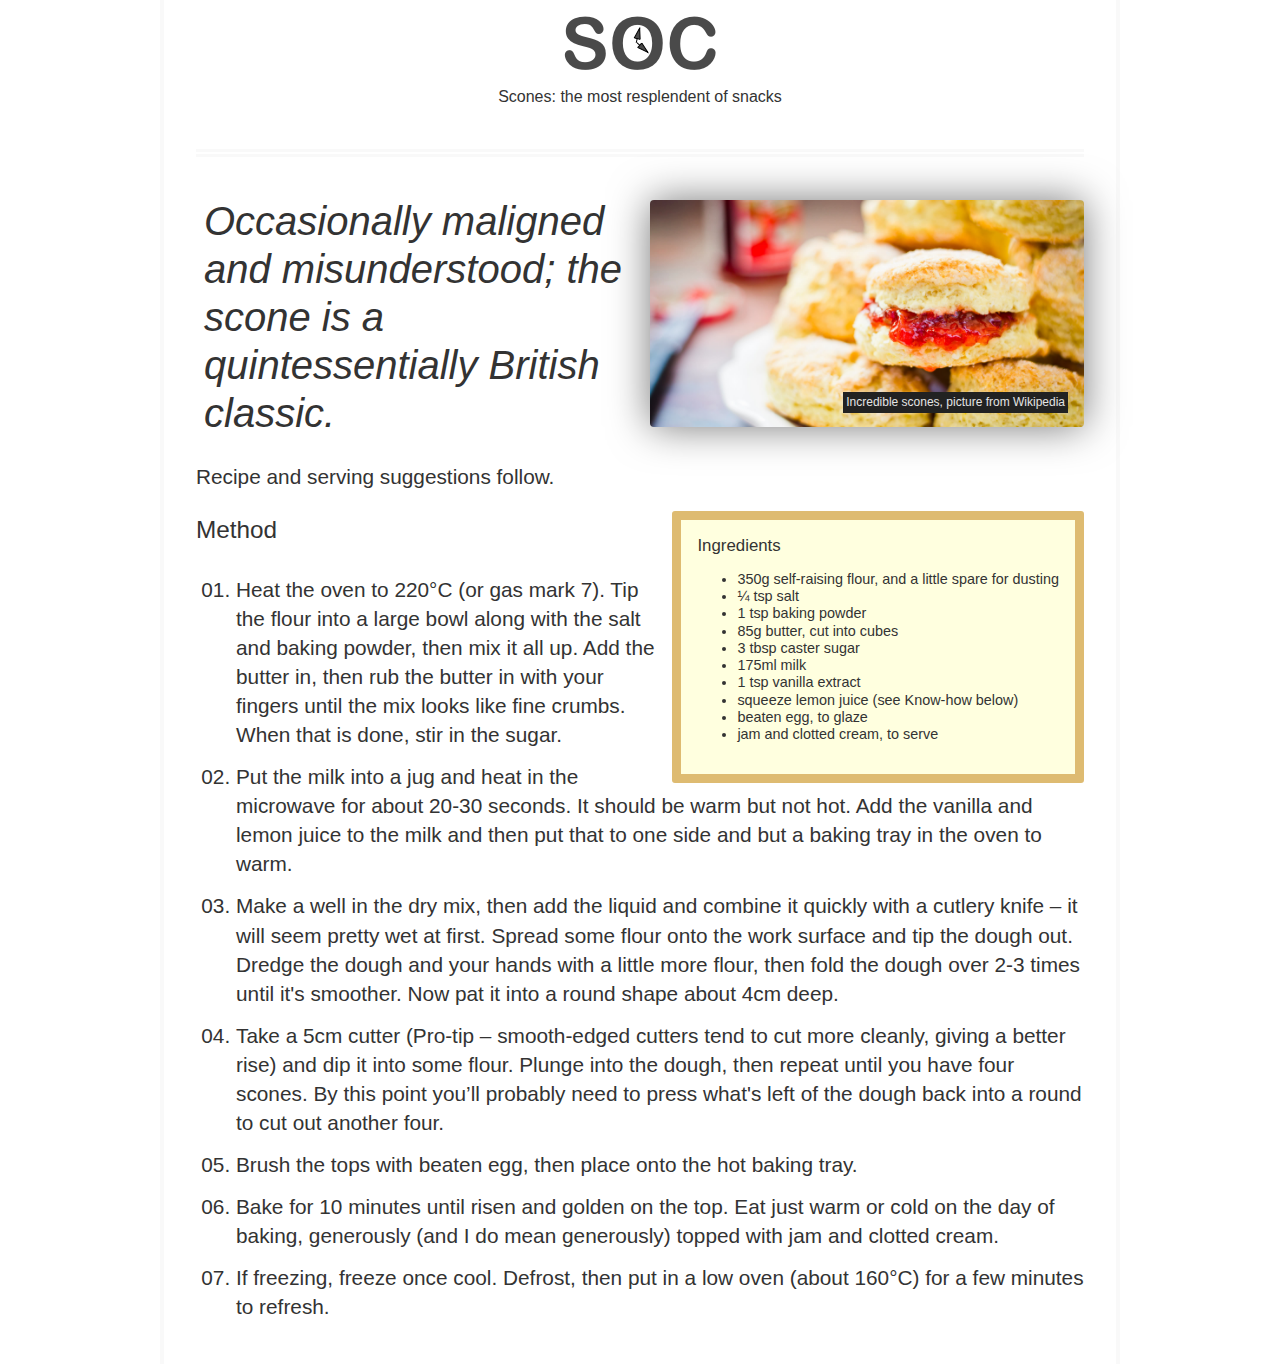
<file: chapter_1-Essentials of Responsive Web Design/index.html>
<!DOCTYPE html>
<html class="no-js" lang="en">
    <head>
        <meta charset="utf-8" />
        <title>Our first responsive web page with HTML5 and CSS</title>
        <meta
            name="description"
            content="A basic responsive web page – an example from Chapter 1"/>
        <meta name="viewport" content="width=device-width,initial-scale=1.0" />
        <link rel="stylesheet" href="css/style.css" />
    </head>
    
    
    <body>
        <div class="Header">
            <a href="/" class="LogoWrapper"
                ><img src="img/SOC-Logo.png" alt="Scone O'Clock logo"
            /></a>
            <h1 class="Strap">Scones: the most resplendent of snacks</h1>
        </div>
        <div class="IntroWrapper">
            <h2 class="IntroText">
                Occasionally maligned and misunderstood; the scone is a
                quintessentially British classic.
            </h2>
            <div class="MoneyShot">
                <img
                    class="MoneyShotImg"
                    src="img/scones.jpg"
                    alt="Incredible scones"
                />
                <p class="ImageCaption">
                    Incredible scones, picture from Wikipedia
                </p>
            </div>
        </div>
        <p>Recipe and serving suggestions follow.</p>
        <div class="Ingredients">
            <h3 class="SubHeader">Ingredients</h3>
            <ul>
                <li>350g self-raising flour, and a little spare for dusting</li>
                <li>¼ tsp salt</li>
                <li>1 tsp baking powder</li>
                <li>85g butter, cut into cubes</li>
                <li>3 tbsp caster sugar</li>
                <li>175ml milk</li>
                <li>1 tsp vanilla extract</li>
                <li>squeeze lemon juice (see Know-how below)</li>
                <li>beaten egg, to glaze</li>
                <li>jam and clotted cream, to serve</li>
            </ul>
        </div>
        <div class="HowToMake">
            <h3 class="SubHeader">Method</h3>
            <ol class="MethodWrapper">
                <li>
                    Heat the oven to 220&deg;C (or gas mark 7). Tip the flour
                    into a large bowl along with the salt and baking powder,
                    then mix it all up. Add the butter in, then rub the butter
                    in with your fingers until the mix looks like fine crumbs.
                    When that is done, stir in the sugar.
                </li>
                <li>
                    Put the milk into a jug and heat in the microwave for about
                    20-30 seconds. It should be warm but not hot. Add the
                    vanilla and lemon juice to the milk and then put that to one
                    side and but a baking tray in the oven to warm.
                </li>
                <li>
                    Make a well in the dry mix, then add the liquid and combine
                    it quickly with a cutlery knife – it will seem pretty wet at
                    first. Spread some flour onto the work surface and tip the
                    dough out. Dredge the dough and your hands with a little
                    more flour, then fold the dough over 2-3 times until it's
                    smoother. Now pat it into a round shape about 4cm deep.
                </li>
                <li>
                    Take a 5cm cutter (Pro-tip – smooth-edged cutters tend to
                    cut more cleanly, giving a better rise) and dip it into some
                    flour. Plunge into the dough, then repeat until you have
                    four scones. By this point you’ll probably need to press
                    what's left of the dough back into a round to cut out
                    another four.
                </li>
                <li>
                    Brush the tops with beaten egg, then place onto the hot
                    baking tray.
                </li>
                <li>
                    Bake for 10 minutes until risen and golden on the top. Eat
                    just warm or cold on the day of baking, generously (and I do
                    mean generously) topped with jam and clotted cream.
                </li>
                <li>
                    If freezing, freeze once cool. Defrost, then put in a low
                    oven (about 160&deg;C) for a few minutes to refresh.
                </li>
            </ol>
        </div>
    </body>
</html>
</file>
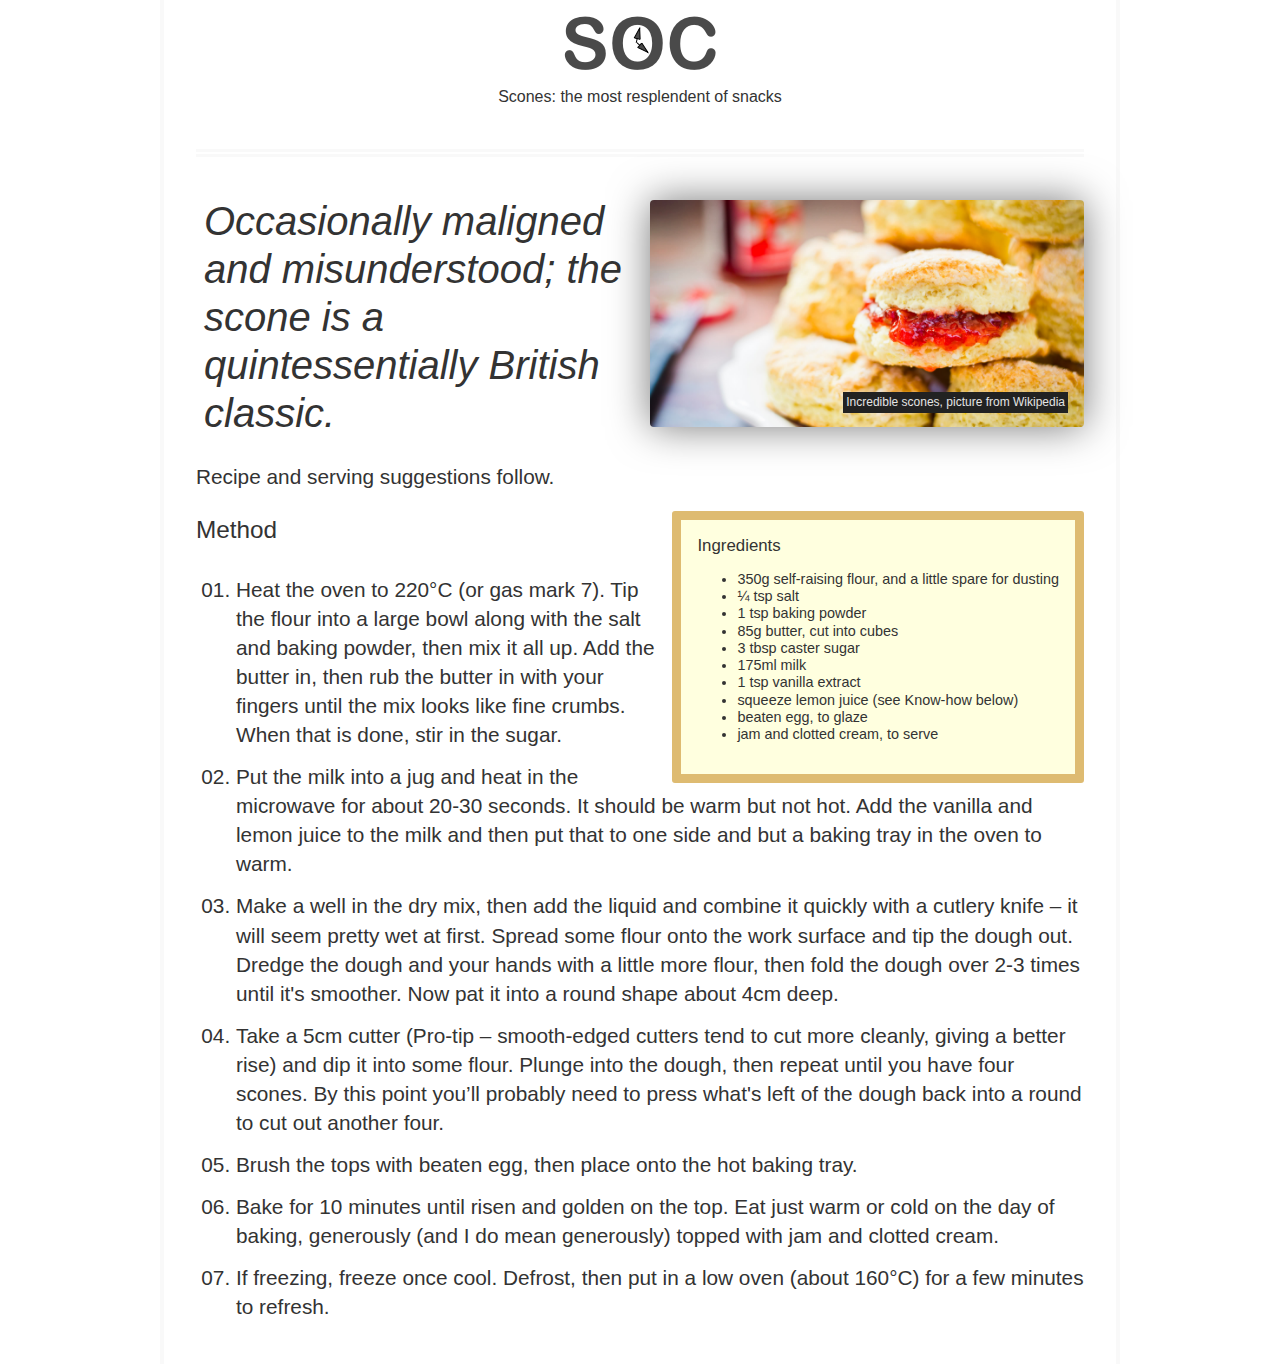
<file: chapter_1/index.html>
<!DOCTYPE html>
<html class="no-js" lang="en">
    <head>
        <meta charset="utf-8" />
        <title>Our first responsive web page with HTML5 and CSS</title>
        <meta
            name="description"
            content="A basic responsive web page – an example from Chapter 1"
        />
        <meta name="viewport" content="width=device-width,initial-scale=1.0" />
        <link rel="stylesheet" href="css/style.css" />
    </head>
    <body>
        <div class="Header">
            <a href="/" class="LogoWrapper"
                ><img src="img/SOC-Logo.png" alt="Scone O'Clock logo"
            /></a>
            <h1 class="Strap">Scones: the most resplendent of snacks</h1>
        </div>
        <div class="IntroWrapper">
            <h2 class="IntroText">
                Occasionally maligned and misunderstood; the scone is a
                quintessentially British classic.
            </h2>
            <div class="MoneyShot">
                <img
                    class="MoneyShotImg"
                    src="img/scones.jpg"
                    alt="Incredible scones"
                />
                <p class="ImageCaption">
                    Incredible scones, picture from Wikipedia
                </p>
            </div>
        </div>
        <p>Recipe and serving suggestions follow.</p>
        <div class="Ingredients">
            <h3 class="SubHeader">Ingredients</h3>
            <ul>
                <li>350g self-raising flour, and a little spare for dusting</li>
                <li>¼ tsp salt</li>
                <li>1 tsp baking powder</li>
                <li>85g butter, cut into cubes</li>
                <li>3 tbsp caster sugar</li>
                <li>175ml milk</li>
                <li>1 tsp vanilla extract</li>
                <li>squeeze lemon juice (see Know-how below)</li>
                <li>beaten egg, to glaze</li>
                <li>jam and clotted cream, to serve</li>
            </ul>
        </div>
        <div class="HowToMake">
            <h3 class="SubHeader">Method</h3>
            <ol class="MethodWrapper">
                <li>
                    Heat the oven to 220&deg;C (or gas mark 7). Tip the flour
                    into a large bowl along with the salt and baking powder,
                    then mix it all up. Add the butter in, then rub the butter
                    in with your fingers until the mix looks like fine crumbs.
                    When that is done, stir in the sugar.
                </li>
                <li>
                    Put the milk into a jug and heat in the microwave for about
                    20-30 seconds. It should be warm but not hot. Add the
                    vanilla and lemon juice to the milk and then put that to one
                    side and but a baking tray in the oven to warm.
                </li>
                <li>
                    Make a well in the dry mix, then add the liquid and combine
                    it quickly with a cutlery knife – it will seem pretty wet at
                    first. Spread some flour onto the work surface and tip the
                    dough out. Dredge the dough and your hands with a little
                    more flour, then fold the dough over 2-3 times until it's
                    smoother. Now pat it into a round shape about 4cm deep.
                </li>
                <li>
                    Take a 5cm cutter (Pro-tip – smooth-edged cutters tend to
                    cut more cleanly, giving a better rise) and dip it into some
                    flour. Plunge into the dough, then repeat until you have
                    four scones. By this point you’ll probably need to press
                    what's left of the dough back into a round to cut out
                    another four.
                </li>
                <li>
                    Brush the tops with beaten egg, then place onto the hot
                    baking tray.
                </li>
                <li>
                    Bake for 10 minutes until risen and golden on the top. Eat
                    just warm or cold on the day of baking, generously (and I do
                    mean generously) topped with jam and clotted cream.
                </li>
                <li>
                    If freezing, freeze once cool. Defrost, then put in a low
                    oven (about 160&deg;C) for a few minutes to refresh.
                </li>
            </ol>
        </div>
    </body>
</html>
</file>
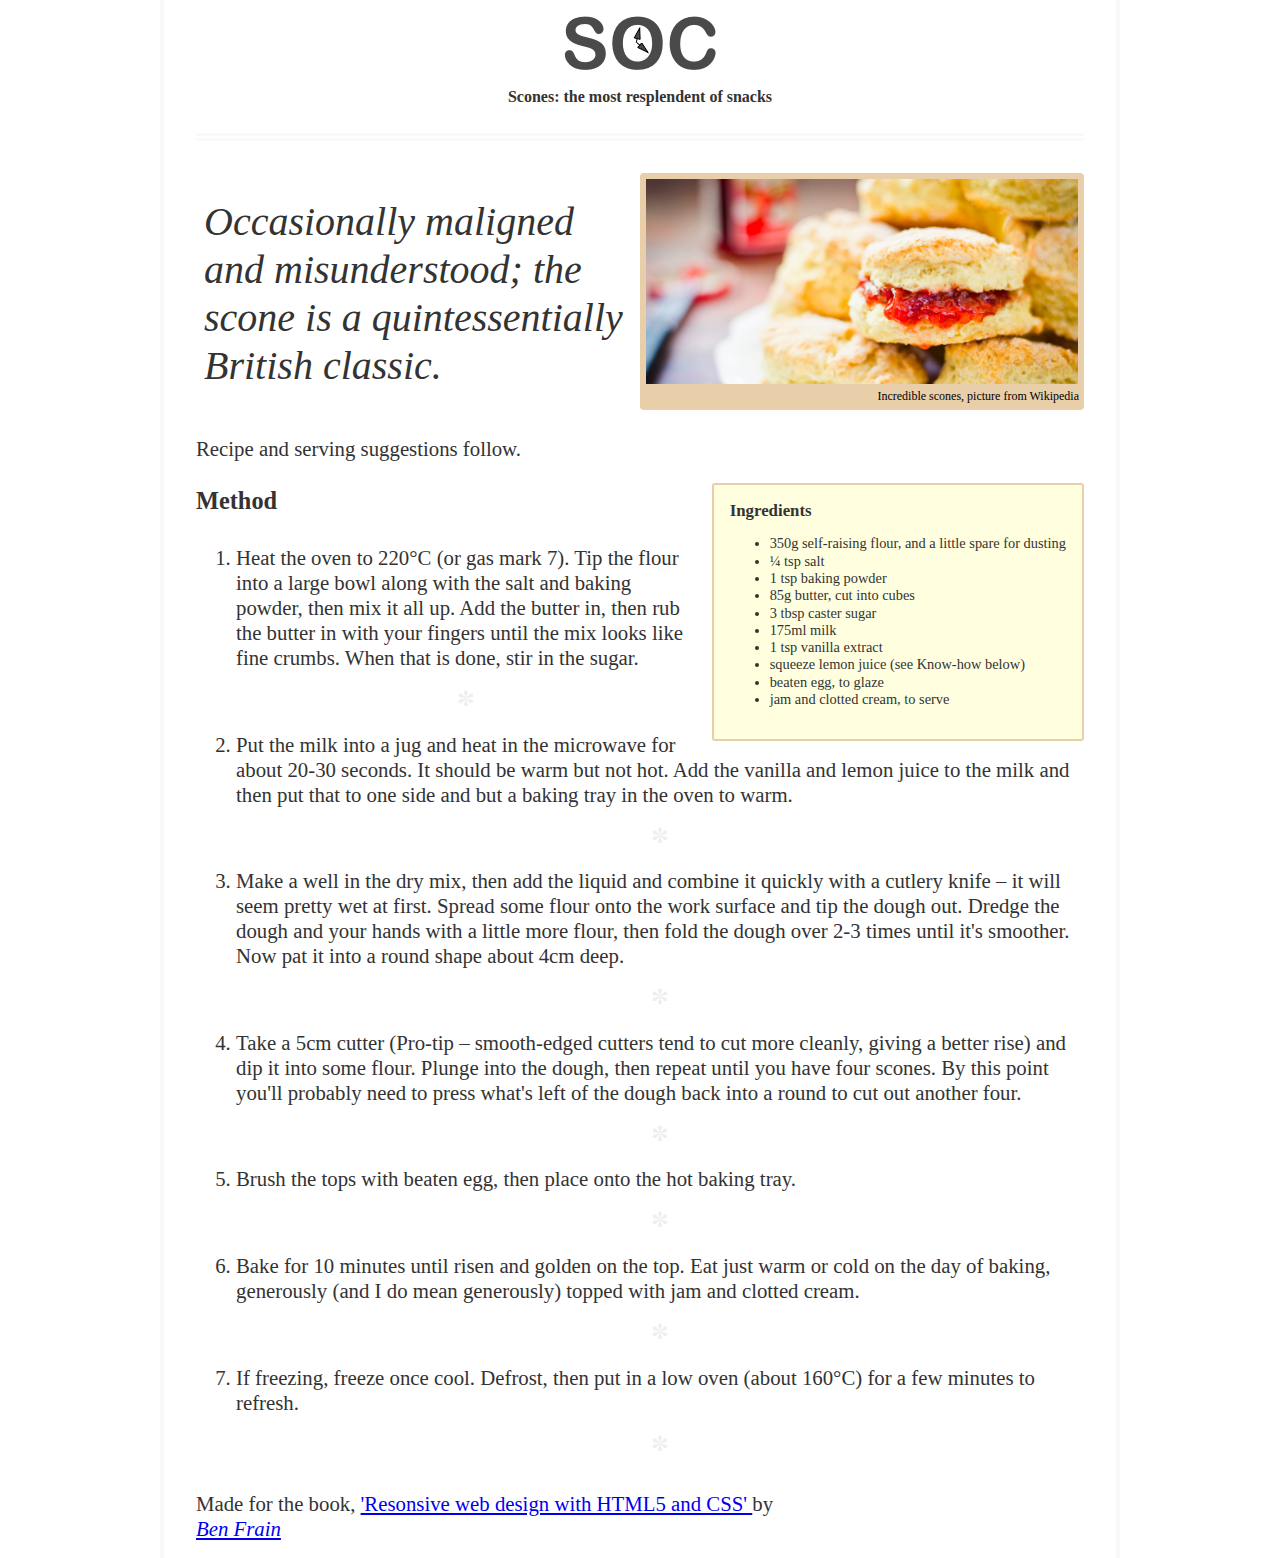
<file: chapter_2 Writing HTML Markup/index.html>
<!DOCTYPE html>
<html class="no-js" lang="en">
    <head>
        <meta charset="utf-8" />
        <title>
            Our first responsive web page with HTML5 and CSS (amended with HTML5
            elements)
        </title>
        <meta
            name="description"
            content="A basic responsive web page – amended markup to HTML5"
        />
        <meta name="viewport" content="width=device-width" />
        <link rel="stylesheet" href="css/style.css" />
    </head>
    
    
    <body>
        <article>
            <header class="Header">
                <a href="/" class="LogoWrapper">
                    <img src="img/SOC-Logo.png" alt="Scone O'Clock logo" />
                </a>
                <h1 class="Strap">Scones: the most resplendent of snacks</h1>
            </header>
            <section class="IntroWrapper">
                <p class="IntroText">
                    Occasionally maligned and misunderstood; the scone is a
                    quintessentially British classic.
                </p>
                <figure class="MoneyShot">
                    <img
                        class="MoneyShotImg"
                        src="img/scones.jpg"
                        alt="Incredible scones"
                    />
                    <figcaption class="ImageCaption">
                        Incredible scones, picture from Wikipedia
                    </figcaption>
                </figure>
            </section>
            <p>Recipe and serving suggestions follow.</p>
            <section class="Ingredients">
                <h3 class="SubHeader">Ingredients</h3>
                <ul>
                    <li>
                        350g self-raising flour, and a little spare for dusting
                    </li>
                    <li>¼ tsp salt</li>
                    <li>1 tsp baking powder</li>
                    <li>85g butter, cut into cubes</li>
                    <li>3 tbsp caster sugar</li>
                    <li>175ml milk</li>
                    <li>1 tsp vanilla extract</li>
                    <li>squeeze lemon juice (see Know-how below)</li>
                    <li>beaten egg, to glaze</li>
                    <li>jam and clotted cream, to serve</li>
                </ul>
            </section>
            <section class="HowToMake">
                <h3 class="SubHeader">Method</h3>
                <ol class="MethodWrapper">
                    <li>
                        Heat the oven to 220&deg;C (or gas mark 7). Tip the
                        flour into a large bowl along with the salt and baking
                        powder, then mix it all up. Add the butter in, then rub
                        the butter in with your fingers until the mix looks like
                        fine crumbs. When that is done, stir in the sugar.
                    </li>
                    <li>
                        Put the milk into a jug and heat in the microwave for
                        about 20-30 seconds. It should be warm but not hot. Add
                        the vanilla and lemon juice to the milk and then put
                        that to one side and but a baking tray in the oven to
                        warm.
                    </li>
                    <li>
                        Make a well in the dry mix, then add the liquid and
                        combine it quickly with a cutlery knife – it will seem
                        pretty wet at first. Spread some flour onto the work
                        surface and tip the dough out. Dredge the dough and your
                        hands with a little more flour, then fold the dough over
                        2-3 times until it's smoother. Now pat it into a round
                        shape about 4cm deep.
                    </li>
                    <li>
                        Take a 5cm cutter (Pro-tip – smooth-edged cutters tend
                        to cut more cleanly, giving a better rise) and dip it
                        into some flour. Plunge into the dough, then repeat
                        until you have four scones. By this point you'll
                        probably need to press what's left of the dough back
                        into a round to cut out another four.
                    </li>
                    <li>
                        Brush the tops with beaten egg, then place onto the hot
                        baking tray.
                    </li>
                    <li>
                        Bake for 10 minutes until risen and golden on the top.
                        Eat just warm or cold on the day of baking, generously
                        (and I do mean generously) topped with jam and clotted
                        cream.
                    </li>
                    <li>
                        If freezing, freeze once cool. Defrost, then put in a
                        low oven (about 160&deg;C) for a few minutes to refresh.
                    </li>
                </ol>
            </section>
            <footer>
                Made for the book,
                <a href="http://rwd.education">
                    'Resonsive web design with HTML5 and CSS'
                </a>
                by
                <address><a href="http://benfrain">Ben Frain</a></address>
            </footer>
        </article>
    </body>
</html>
</file>
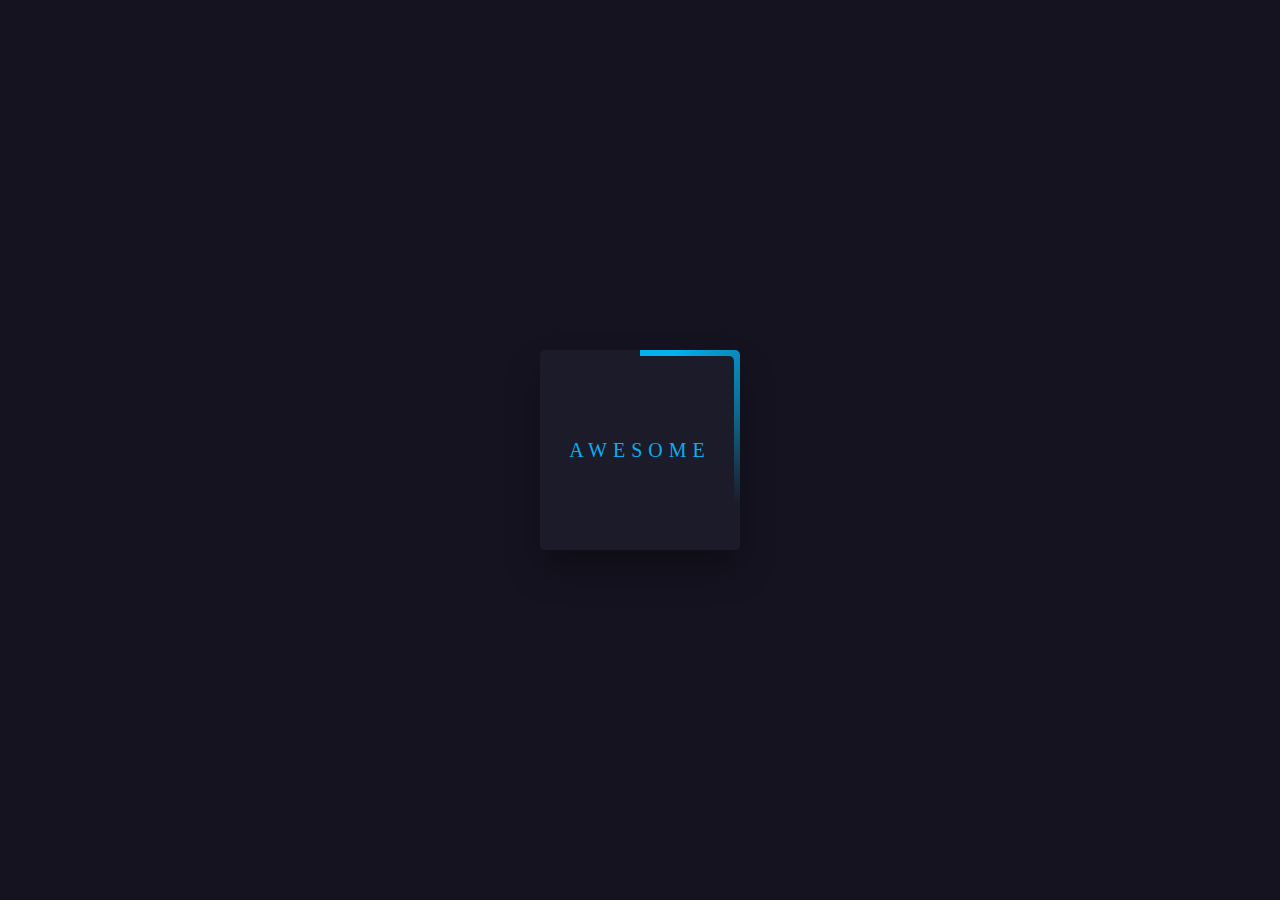
<file: Chapter_2_Writing_HTML_Markup/Rotating Borders/index.html>
<!DOCTYPE html>
<html>
<head>
    <title>CSS Border Animation</title>
    <!--Google Font-->
    <link href="https://fonts.googleapis.com/css2?family=Poppins:wght@700&display=swap" rel="stylesheet">
    <!--Stylesheet-->
    <link rel="stylesheet" href="style.css">
</head>
<body>
    <div></div>
</body>
</html>
</file>
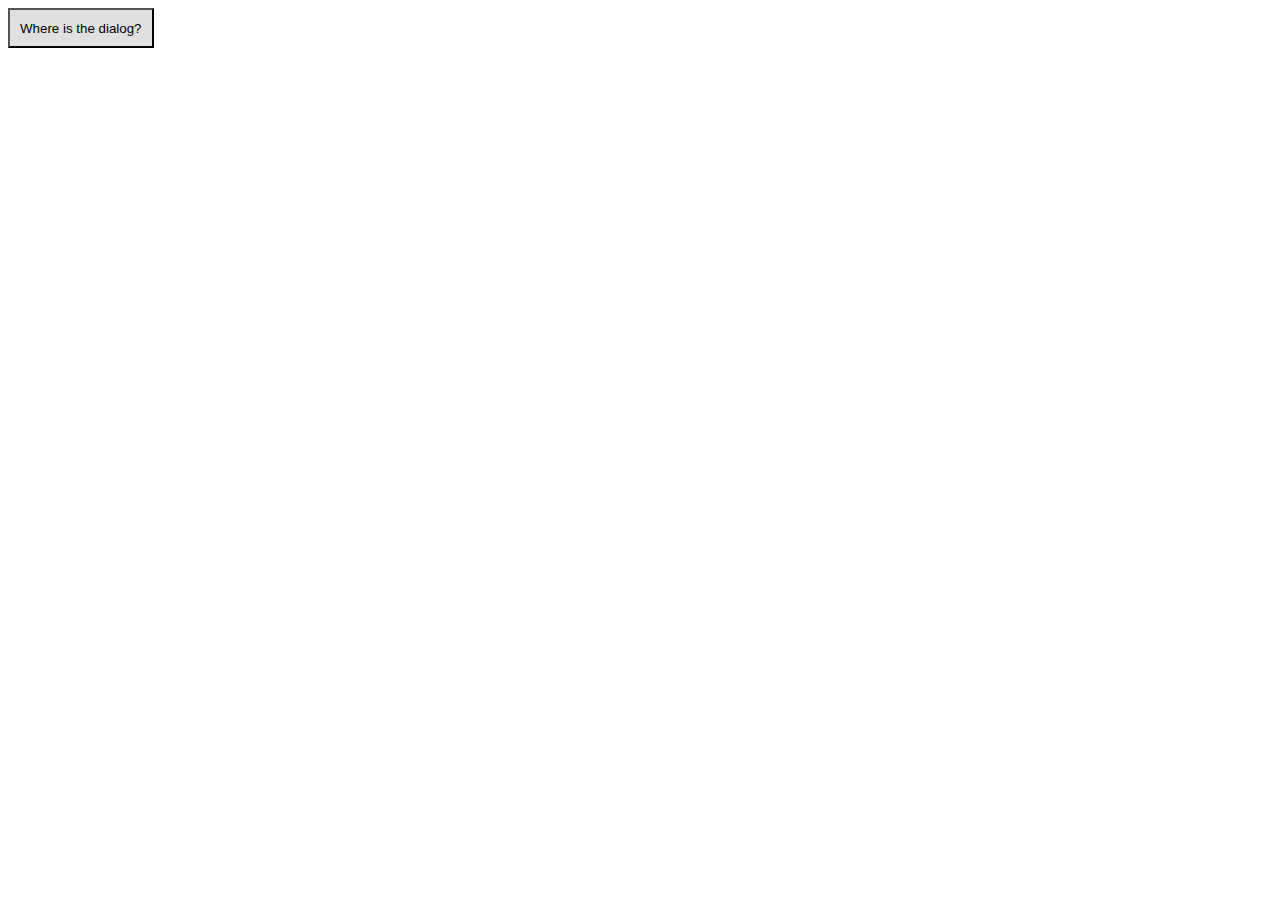
<file: chapter_2 Writing HTML Markup/Example5.html>
<!DOCTYPE html>
<html lang="en">
    <head>
        <title>A Dialog element example</title>
        <meta charset="UTF-8" />
        <meta name="viewport" content="width=device-width, initial-scale=1" />
        <style>
            #dialogEle{
                border:1px solid black;
                border-radius:5px;
                box-shadow: 3px 3px 5px #00000055;
                background-color: #FFFFFF55;
            }
            dialog {
                border-radius: 5px;
            }
            dialog::backdrop {
                animation: fade 0.3s ease forwards;
            }
            button{
                height: 40px;
                padding: 5px 10px;
                background: #cccccc99;
                
                
            }
            button:focus {
                outline: 1px solid #99f;
                
            }
            @keyframes fade {
                0% {
                    background-color: transparent;
                }
                100% {
                    background-color: rgb(57 57 57 / 0.9);
                }
            }
        </style>
    </head>
    <body>
        <button id="launchDialog">Where is the dialog?</button>
        <p id="formResult"></p>
        <dialog id="dialogEle">
            <form method="dialog">
                <h1>How about this? A native Dialog.</h1>
                <p>So, only thing left to do is dismiss me.</p>
                <button id="dismissed" value="Dismissed!" >Dismiss Dialog</button>
            </form>
        </dialog>
        <script>
            const dialogEle = document.getElementById("dialogEle");
            const launchBtn = document.getElementById("launchDialog");
            const formResult = document.getElementById("formResult");
            launchBtn.addEventListener("click", () => dialogEle.showModal());
            dialogEle.addEventListener("close", () => {
                formResult.textContent = dialogEle.returnValue;
            });
        </script>
    </body>
</html>
</file>
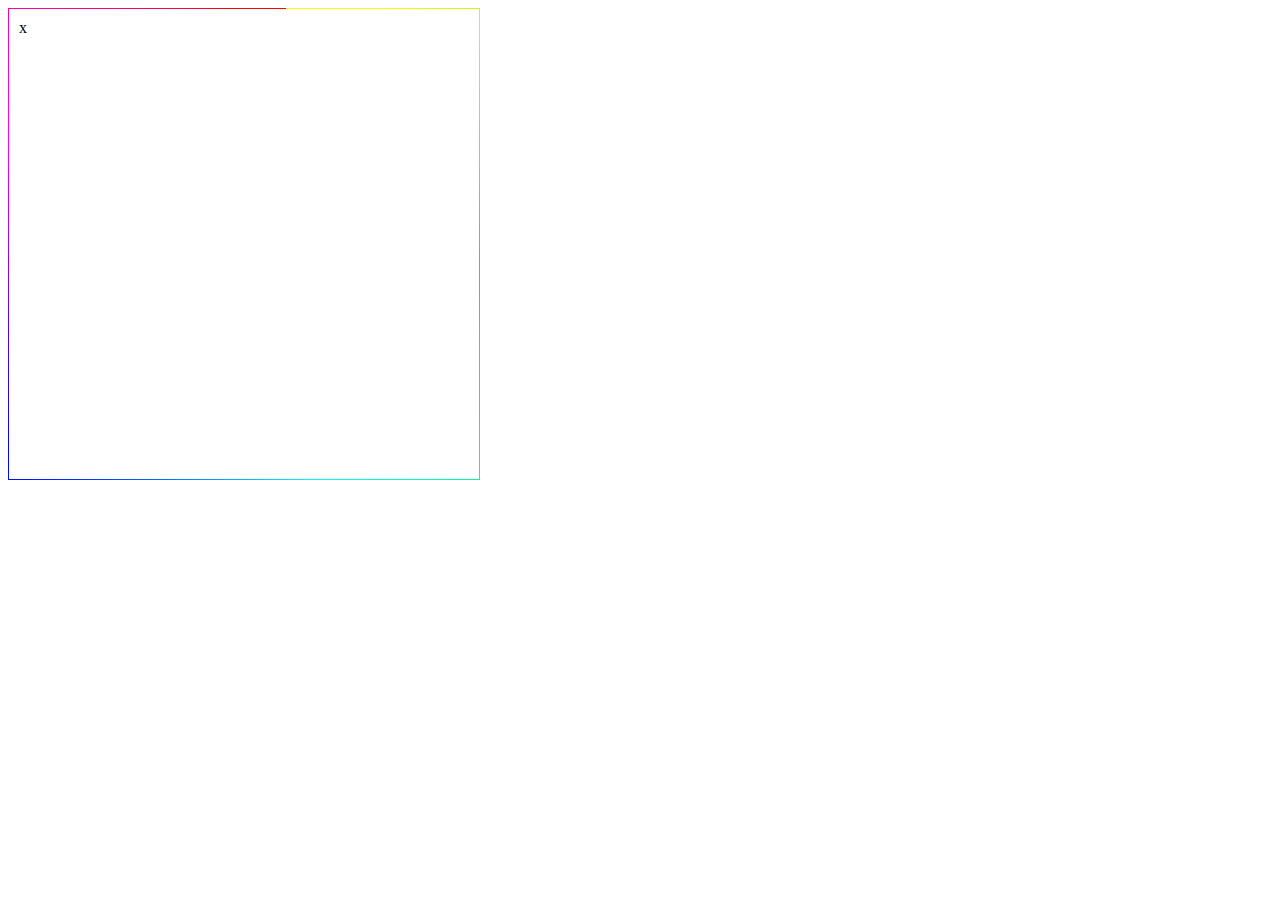
<file: chapter_2 Writing HTML Markup/rotatingBorder.html>
<!DOCTYPE html>
<html>
	<head>
		<meta charset="UTF-8">
		<title></title>
		<link rel="stylesheet" type="text/css" href="css/rotatingBorder.css">
		<script src="https://ajax.googleapis.com/ajax/libs/jquery/3.3.1/jquery.min.js"></script>
		
		
	</head>
	<body>
		<div>
			x
		</div>
		<script src="" charset="utf-8"></script>
	</body>
</html>
</file>
<file: chapter_1-Essentials of Responsive Web Design/css/style.css>
* {
    box-sizing: border-box;
}

h1,
h2,
h3 {
    font-weight: 400;
}

body {
    padding: 1rem 0.5rem;
    font-size: 1.3rem;
    line-height: 1.2;
    max-width: 60rem;
    margin: 0 auto;
    min-height: 100vh;
    color: #333;
    font-family: -apple-system, BlinkMacSystemFont, "Segoe UI", Roboto, Oxygen,
        Ubuntu, Cantarell, "Open Sans", "Helvetica Neue", sans-serif;
}

img {
    max-width: 100%;
}

.Header {
    text-align: center;
    border-bottom: 8px double #f9f9f9;
    margin-bottom: 2rem;
    padding-bottom: 2rem;
}

.Strap {
    font-size: 1rem;
}

.MoneyShot {
    position: relative;
}

.MoneyShotImg {
    border: 6px solid #e8cfa9;
    border-radius: 4px;
}

.LogoWrapper {
    display: block;
}

.ImageCaption {
    font-size: 0.75rem;
    position: absolute;
    bottom: 0.5rem;
    right: 1rem;
    padding: 3px;
    background-color: #222;
    color: #e4e4e4;
}

.IntroText {
    font-size: 2.0rem;
    font-style: italic;
    padding: 0;
}

.MethodWrapper li {
    padding: 0.4rem 0;
    list-style-type: decimal-leading-zero;
    line-height: 1.4em;
}

@media screen and (min-width: 800px) {
    body {
        border-left: 4px solid #f9f9f9;
        border-right: 4px solid #f9f9f9;
        padding: 1rem 2rem;
    }

    .IntroWrapper {
        display: flex;
        gap: 0 20px;
        flex: 1 1 auto;
        align-items: center;
    }

    .MoneyShot,
    .IntroText {
        margin: 0;
        flex: 1 1 50%;
    }
    .MoneyShotImg {
        filter: drop-shadow(0 0 20px #0008);
        border: 0;
    }
    .IntroText {
        padding: 0.5rem;
        font-size: 2.5rem;
        text-align: left;
        position: relative;
    }

    .Ingredients {
        font-size: 0.9rem;
        float: right;
        padding: 1rem;
        margin: 0 0 0.5rem 1rem;
        border-radius: 3px;
        background-color: #ffffdf;
        border: 9px solid #debb71;
    }

    .Ingredients h3 {
        margin: 0;
    }
}
</file>
<file: chapter_1/css/style.css>
* {
    box-sizing: border-box;
}

h1,
h2,
h3 {
    font-weight: 400;
}

body {
    padding: 1rem 0.5rem;
    font-size: 1.3rem;
    line-height: 1.2;
    max-width: 60rem;
    margin: 0 auto;
    min-height: 100vh;
    color: #333;
    font-family: -apple-system, BlinkMacSystemFont, "Segoe UI", Roboto, Oxygen,
        Ubuntu, Cantarell, "Open Sans", "Helvetica Neue", sans-serif;
}

img {
    max-width: 100%;
}

.Header {
    text-align: center;
    border-bottom: 8px double #f9f9f9;
    margin-bottom: 2rem;
    padding-bottom: 2rem;
}

.Strap {
    font-size: 1rem;
}

.MoneyShot {
    position: relative;
}

.MoneyShotImg {
    border: 6px solid #e8cfa9;
    border-radius: 4px;
}

.LogoWrapper {
    display: block;
}

.ImageCaption {
    font-size: 0.75rem;
    position: absolute;
    bottom: 0.5rem;
    right: 1rem;
    padding: 3px;
    background-color: #222;
    color: #e4e4e4;
}

.IntroText {
    font-size: 2.0rem;
    font-style: italic;
    padding: 0;
}

.MethodWrapper li {
    padding: 0.4rem 0;
    list-style-type: decimal-leading-zero;
    line-height: 1.4em;
}

@media screen and (min-width: 800px) {
    body {
        border-left: 4px solid #f9f9f9;
        border-right: 4px solid #f9f9f9;
        padding: 1rem 2rem;
    }

    .IntroWrapper {
        display: flex;
        gap: 0 20px;
        flex: 1 1 auto;
        align-items: center;
    }

    .MoneyShot,
    .IntroText {
        margin: 0;
        flex: 1 1 50%;
    }
    .MoneyShotImg {
        filter: drop-shadow(0 0 20px #0008);
        border: 0;
    }
    .IntroText {
        padding: 0.5rem;
        font-size: 2.5rem;
        text-align: left;
        position: relative;
    }

    .Ingredients {
        font-size: 0.9rem;
        float: right;
        padding: 1rem;
        margin: 0 0 0.5rem 1rem;
        border-radius: 3px;
        background-color: #ffffdf;
        border: 9px solid #debb71;
    }

    .Ingredients h3 {
        margin: 0;
    }
}
</file>
<file: chapter_2 Writing HTML Markup/css/style.css>
* {
	box-sizing: border-box;
}

body {
	padding: 1rem .5rem;
	font-size: 1.3rem;
	line-height: 1.2;
	max-width: 60rem;
	margin: 0 auto;
	color: #333;
}

img {
	max-width: 100%;
}

.Header {
	text-align: center;
	border-bottom: 8px double #f9f9f9;
	margin-bottom: 2rem;
	padding-bottom: 1rem;
}

.Strap {
	font-size: 1rem;
}


.MoneyShot {
	position: relative;
}

.MoneyShotImg {
	border: 6px solid #e8cfa9;
	border-radius: 4px;
}

.LogoWrapper {
	display: block;
}

.ImageCaption {
	font-size: .75rem;
	position: absolute;
	bottom: 0.5rem;
	right: 0rem;
	color: black;
	background-color: #e8cfa9;
	padding: 5px;
	width:100%;
	text-align: right;
}

.IntroText {
	font-size: 1.8rem;
	font-style: italic;
}

.MethodWrapper li {
	padding: .4rem 0;
}

.MethodWrapper li:after {
	content: "✼";
	display: block;
	text-align: center;
	margin: 1rem 0 .5rem 0;
	color: #eee;
}

@media screen and (min-width: 50rem) {
	body {
		border-left: 4px solid #f9f9f9;
		border-right: 4px solid #f9f9f9;
		padding: 1rem 2rem;
	}

	.IntroWrapper {
		display: table;
		table-layout: fixed;
		width: 100%;
	}

	.MoneyShot,
	.IntroText {
		display: table-cell;
		width: 50%;
		vertical-align: middle;
		text-align: center;
	}

	.IntroText {
		padding: .5rem;
		font-size: 2.5rem;
		text-align: left;
		position: relative;
	}

	.Ingredients {
		font-size: .9rem;
		float: right;
		padding: 1rem;
		margin: 0 0 .5rem 1rem;
		border-radius: 3px;
		background-color: #ffffdf;
		border: 2px solid #e8cfa9;
	}

	.Ingredients h3 {
		margin: 0;
	}
}
</file>
<file: Chapter_2_Writing_HTML_Markup/Rotating Borders/style.css>
*,
*:before,
*:after{
    padding: 0;
    margin: 0;
    box-sizing: border-box;
}
body{
    background-color: #151320;
}
div{
    height: 200px;
    width: 200px;
    position: absolute;
    margin: auto;
    top: 0;
    bottom: 0;
    left: 0;
    right: 0;
    box-shadow: 0 20px 35px rgba(0,0,0,0.3);
    border-radius: 5px;
    overflow: hidden;
    background-color: #1c1b29;
}
div:before{
    content: "";
    background-image: conic-gradient(
        #04b0ee 20deg,
        transparent 120deg
    );
    height: 150%;
    width: 150%;
    position: absolute;
    left: -25%;
    top: -25%;
    animation: rotate 2s infinite linear;
}
@keyframes rotate{
    100%{
        transform: rotate(-360deg);
    }
}
div:after{
    content: "AWESOME";
    height: 94%;
    width: 94%;
    position: absolute;
    background-color: #1c1b29;
    border-radius: 5px;
    top: 3%;
    left: 3%;
    color: #04b0ee;
    display: grid;
    place-items: center;
    font-size: 20px;
    letter-spacing: 6px;
}
</file>
<file: chapter_2 Writing HTML Markup/css/rotatingBorder.css>
div {
  --angle: 0deg;
  width: 50vmin;
  height: 50vmin;
  border: 1px dashed;
  border-radius: 5px;
  padding: 10px;
  border-image: conic-gradient(from var(--angle), red 10deg, yellow 10deg 30deg, lime, aqua, blue, magenta, red) 1;
  
  animation: 3s rotate ease-in-out infinite;
}

@keyframes rotate {
  to {
    --angle: 360deg;
  }
}

@property --angle {
  syntax: '<angle>';
  initial-value: 0deg;
  inherits: false;
}
</file>
